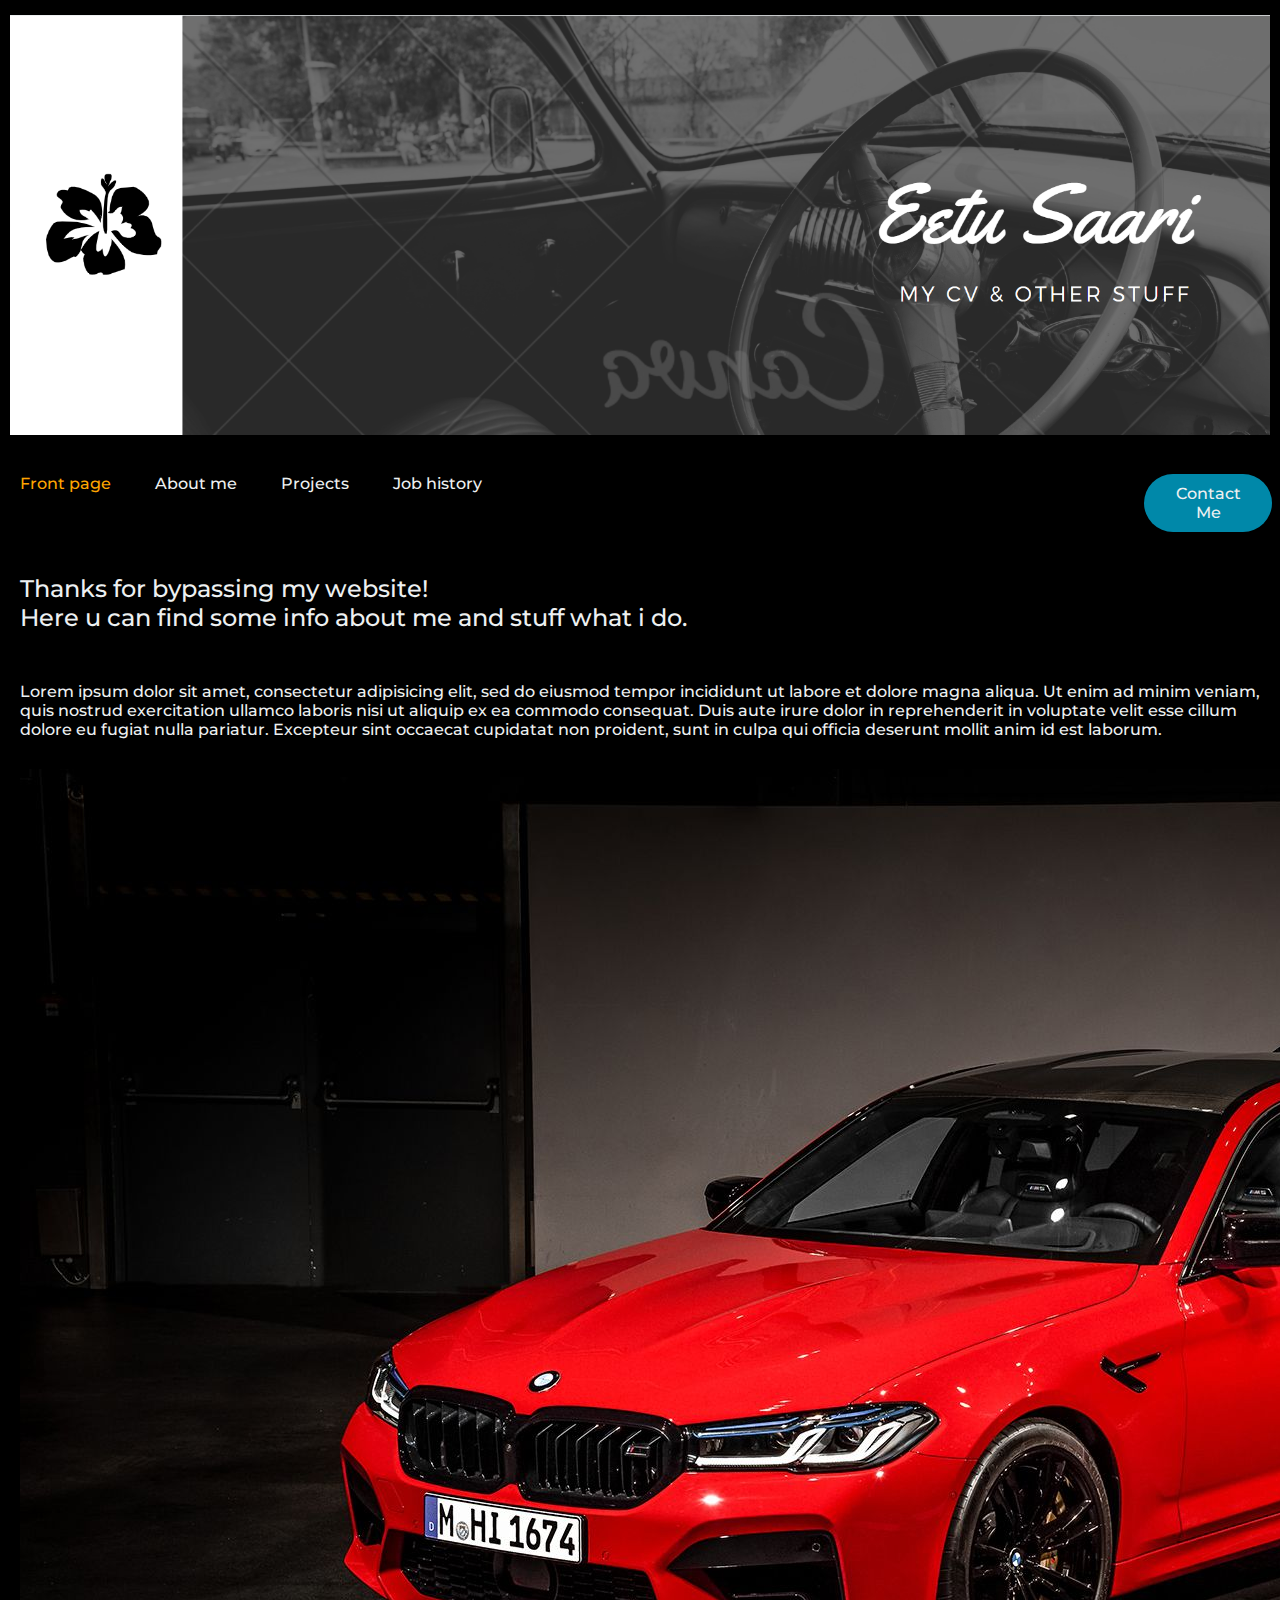
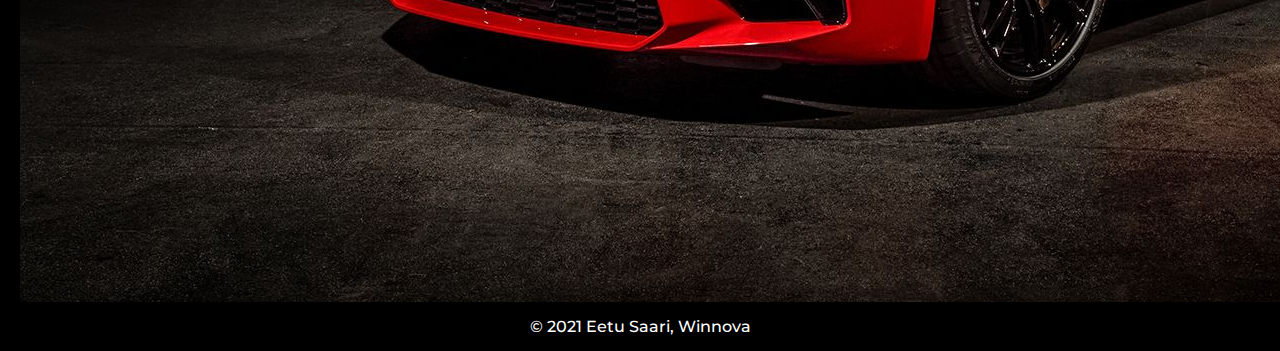
<file: index.html>
<!DOCTYPE html>
<html lang="en" dir="ltr">

  <head>
    <meta charset="utf-8">
    <title>Eetu Saari CV</title>
    <link rel="stylesheet" href="style.css">
    <meta name="description" content="">
    <meta name="viewport" content="width=device-width, intial-scale=1">
  </head>

  <body>
        
        <header>
            <img src="Banner.png" alt="">
        </header> 

  <div id="page-container"> <!--PAGE CONTAINER START(PARENT-ELEMENT)-->
    <div id="content-wrap"> <!--CONTENT WRAP START(CHILD-ELEMENT)-->


        
          <div id="nav-box">

              <a class="cta button" href="contact_me.html">Contact Me</a>
          <nav>
            <ul class="nav_links">
              <li><a class="static" href="index.html">Front page</a></li>
              <li><a href="about_me.html">About me</a></li>
              <li><a href="projects.html">Projects</a></li>
              <li><a href="job_history.html">Job history</a></li>
            </ul>
          </nav>

          
          </div>



    <div class="headline">
    <!--<div class="cont1">-->
      <h2>Thanks for bypassing my website! <br> Here u can find some info about me and stuff what i do.</h2>
    <!--</div>-->
  </div>
  
  <div class="headline">
    <p>Lorem ipsum dolor sit amet, consectetur adipisicing elit, sed do eiusmod
    tempor incididunt ut labore et dolore magna aliqua. Ut enim ad minim veniam,
    quis nostrud exercitation ullamco laboris nisi ut aliquip ex ea commodo
    consequat. Duis aute irure dolor in reprehenderit in voluptate velit esse
    cillum dolore eu fugiat nulla pariatur. Excepteur sint occaecat cupidatat non
    proident, sunt in culpa qui officia deserunt mollit anim id est laborum.</p>
  </div>
  
  <div class="f_page_flex">
    <img src="M5_COMPETITIVE.jpg" alt="">
    <p>The 2021 BMW M5 Competition is, simply put, one of the fastest cars we've ever driven. Not just one of the fastest sedans, either – this thing is up there with McLaren, Ferrari, and Porsche in terms of straight-line speed. And the numbers support it: 60 miles per hour happens in 3.1 seconds, 124 mph happens in 10.8 seconds, and flat out, the M5 Comp will hit about 190 mph – and that’s with electronic limiters. It’s absurd.</p>
    
    <p>The secret to that extraordinary oomph is what's hiding under the hood: BMW's very good twin-turbocharged 4.4-liter V8. That same engine adorns other models like M8 Competition and X5 M Competition – two vehicles we've praised extensively for their abilities off the line – but the M5 Competition is easily our favorite of the bunch.</p>

    <p>Not only is the M5 ridiculously quick, but it's also refined, loaded with tech, and handsome comparatively. Thankfully, BMW decided against the awkward vertical grilles of the new M3 and M4 (even though this schnozz does grow slightly compared to last year). The company does ask quite a lot for its fastest sedan – $111,100 to start – but that feels like a small price to pay for a car this good.</p>
    
  </div>

  <br>
    </div> <!--CONTENT WRAP END-->

              <div id="footer">
                <footer>&copy; 2021 Eetu Saari, Winnova</footer>
              </div>

  </div> <!--PAGE CONTAINER END-->

  </body>
</html>
</file>
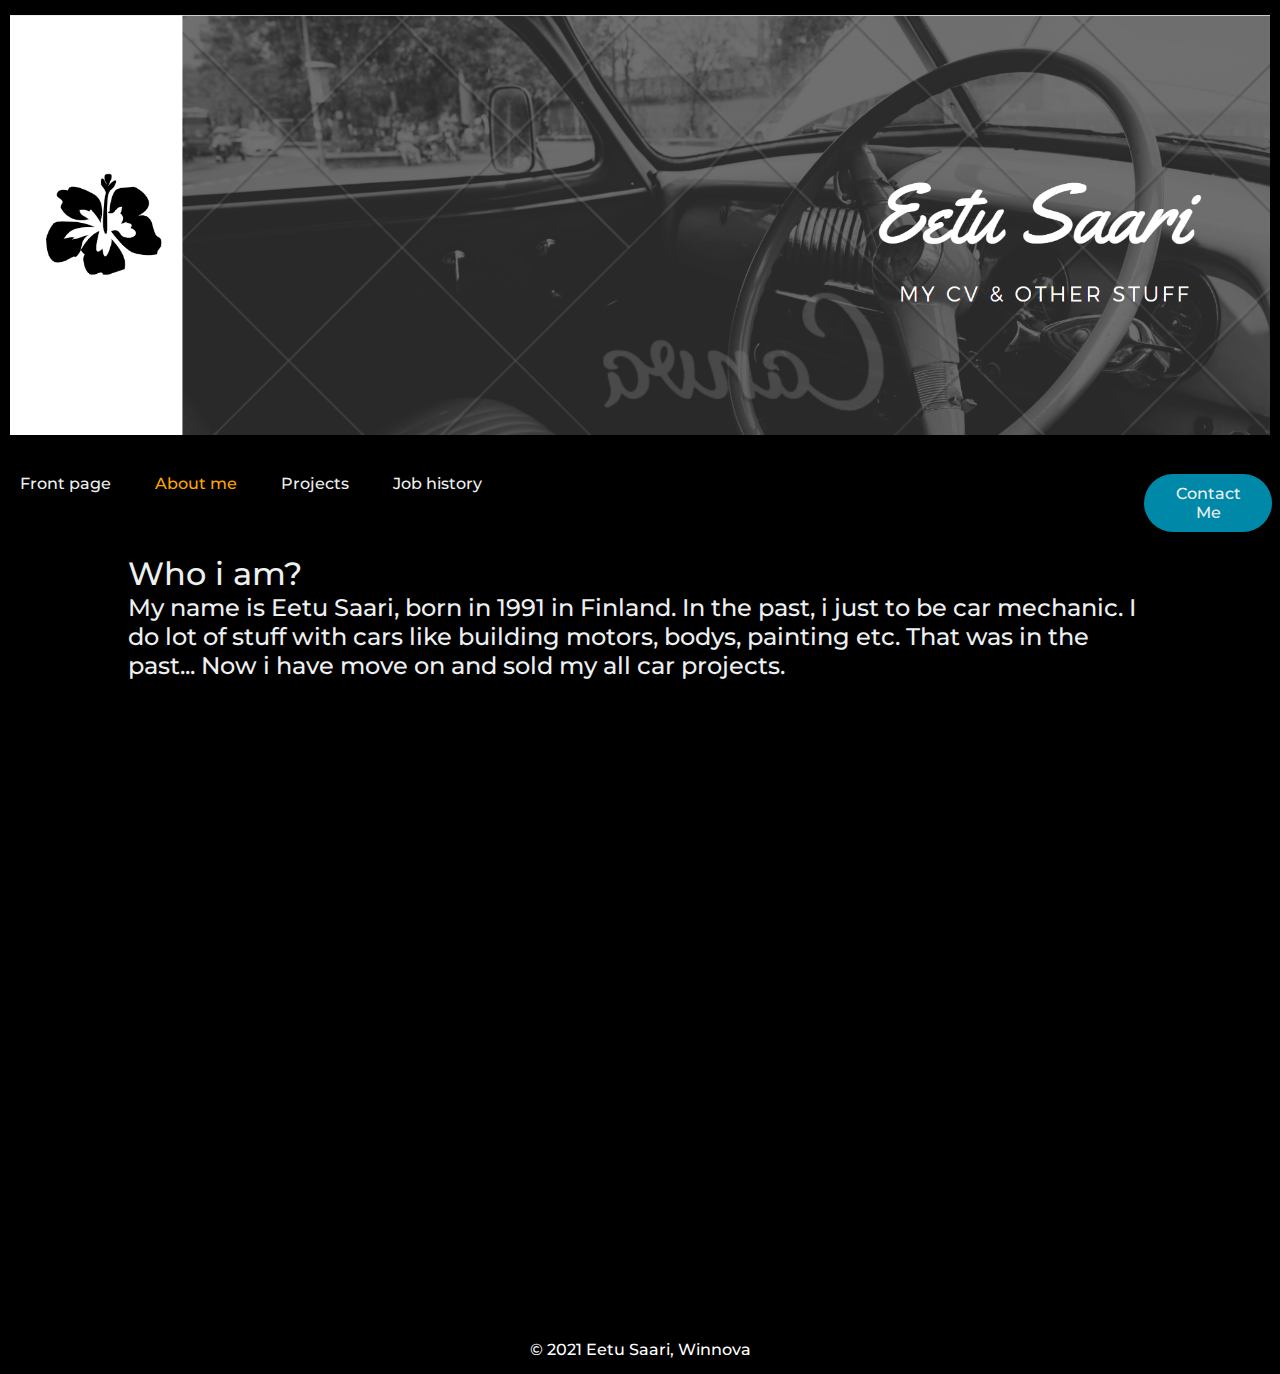
<file: about_me.html>
<!DOCTYPE html>
<html lang="en" dir="ltr">

  <head>
    <meta charset="utf-8">
    <title>Eetu Saari CV</title>
    <link rel="stylesheet" href="style.css">
    <meta name="description" content="">
    <meta name="viewport" content="width=device-width, intial-scale=1">

  </head>

  <body>

        <header>
              <img src="Banner.png" alt="">
        </header>

  <div id="page-container"> <!--PAGE CONTAINER START(PARENT-ELEMENT)-->
    <div id="content-wrap"> <!--CONTENT WRAP START(CHILD-ELEMENT)-->
        
     

        <div id="nav-box">

          <a class="cta button" href="contact_me.html">Contact Me</a>
          <nav>
              <ul class="nav_links">
              <li><a href="index.html">Front page</a></li>
              <li><a class="static" href="about_me.html">About me</a></li>
              <li><a href="projects.html">Projects</a></li>
              <li><a href="job_history.html">Job history</a></li>
            </ul>
          </nav>
        </div>

      <div class="intro">
      <h1>Who i am?</h1>
      <h2>My name is Eetu Saari, born in 1991 in Finland. In the past, i just to be car mechanic. I do lot of stuff with cars like building motors, bodys, painting etc.

      That was in the past... Now i have move on and sold my all car projects.
      </h2>
      </div>

    </div> <!--CONTENT WRAP END-->

              <div id="footer">
                <footer>&copy; 2021 Eetu Saari, Winnova</footer>
              </div>

  </div> <!--PAGE CONTAINER END-->

  </body>
</html>
</file>
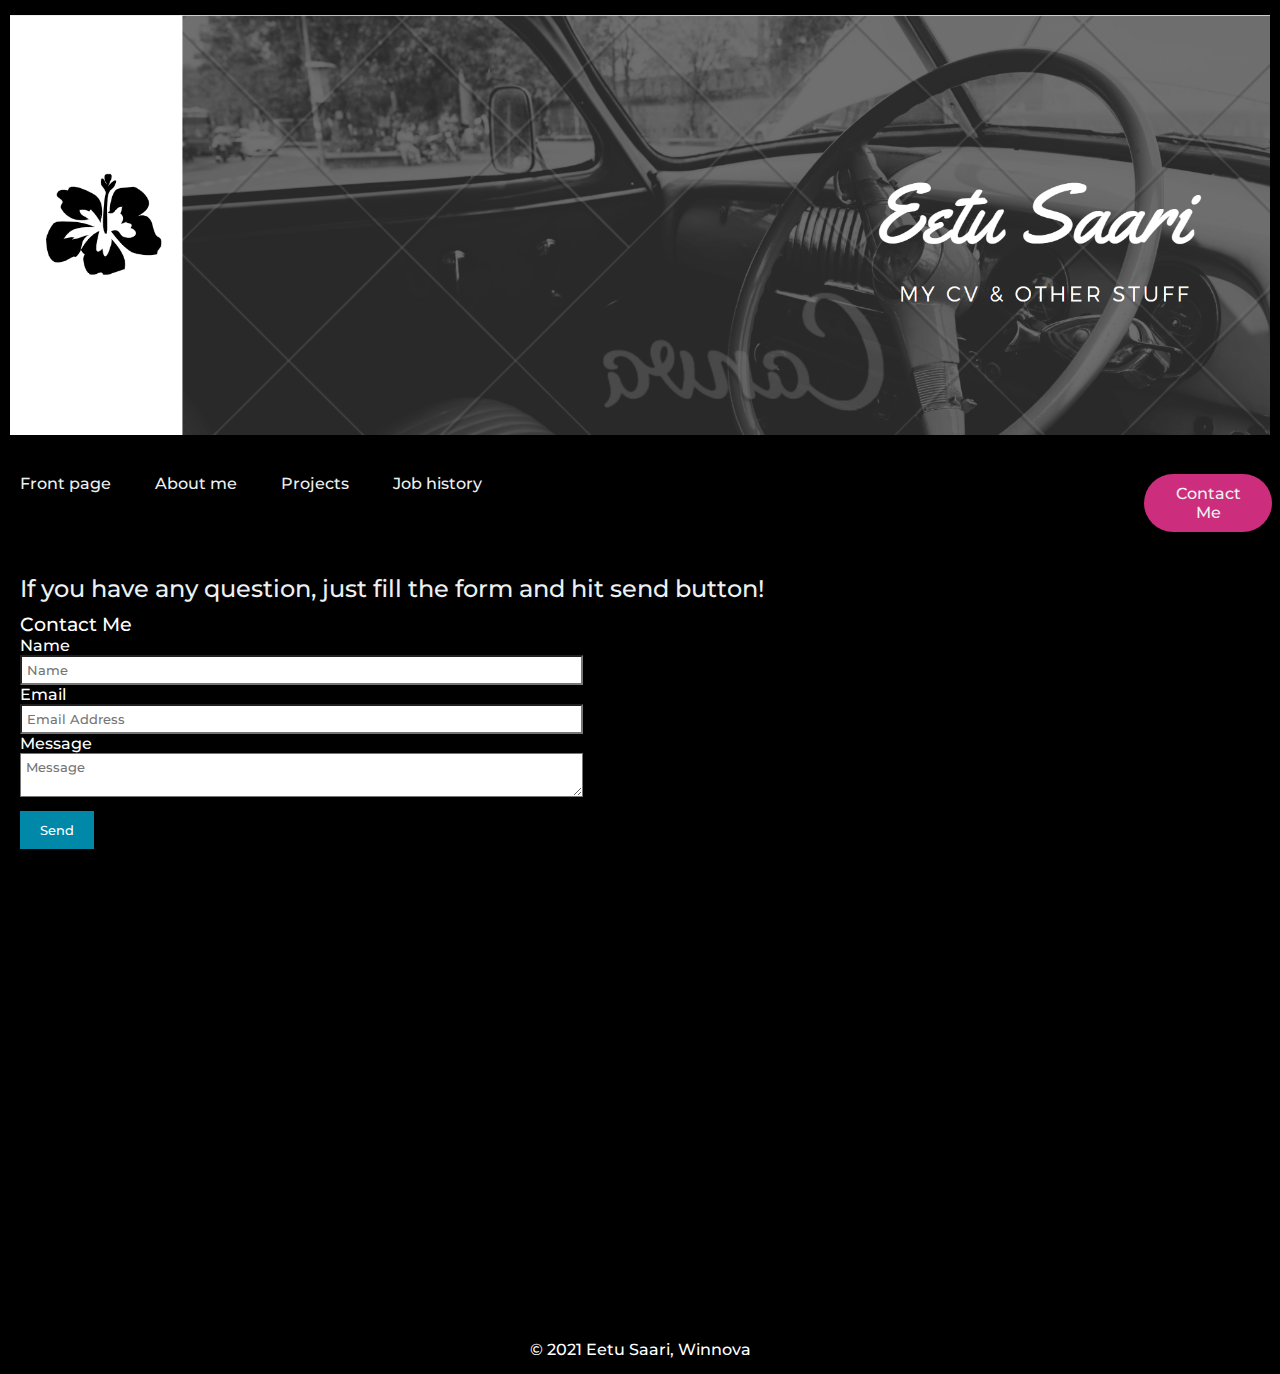
<file: contact_me.html>
<!DOCTYPE html>
<html lang="en" dir="ltr">
  <head>
    <meta charset="utf-8">
    <title>Eetu Saari CV</title>
    <link rel="stylesheet" href="style.css">
    <meta name="description" content="">
    <meta name="viewport" content="width=device-width, intial-scale=1">

  </head>
  
  <body>

      <header>
            <img src="Banner.png" alt="">
      </header>

  <div id="page-container"> <!--PAGE CONTAINER START(PARENT-ELEMENT)-->
    <div id="content-wrap"> <!--CONTENT WRAP START(CHILD-ELEMENT)-->
      
        <div id="nav-box">
          <nav>
            <a class="cta contactbutton button" href="contact_me.html">Contact Me</a>
            <ul class="nav_links">
              <li><a href="index.html">Front page</a></li>
              <li><a href="about_me.html">About me</a></li>
              <li><a href="projects.html">Projects</a></li>
              <li><a href="job_history.html">Job history</a></li>
            </ul>
          </nav>
        </div>
      
      
      <div class="headline">
        <h2>If you have any question, just fill the form and hit send button!</h2>
    <aside id="sidebar">
              <div class="dark">
                <h3>Contact Me</h3>
                <form class="quote">
      						<div>
      							<label>Name</label><br>
      							<input type="text" placeholder="Name">
      						</div>
      						<div>
      							<label>Email</label><br>
      							<input type="email" placeholder="Email Address">
      						</div>
      						<div>
      							<label>Message</label><br>
      							<textarea placeholder="Message"></textarea>
      						</div>
      						<button class="button_1" type="submit">Send</button>
    					</form>
              </div>
            </aside>
        </div>
        
    </div> <!--CONTENT WRAP END-->
              <div id="footer">
                <footer>&copy; 2021 Eetu Saari, Winnova</footer>
              </div>

  </div> <!--PAGE CONTAINER END -->
  </body>
</html>
</file>
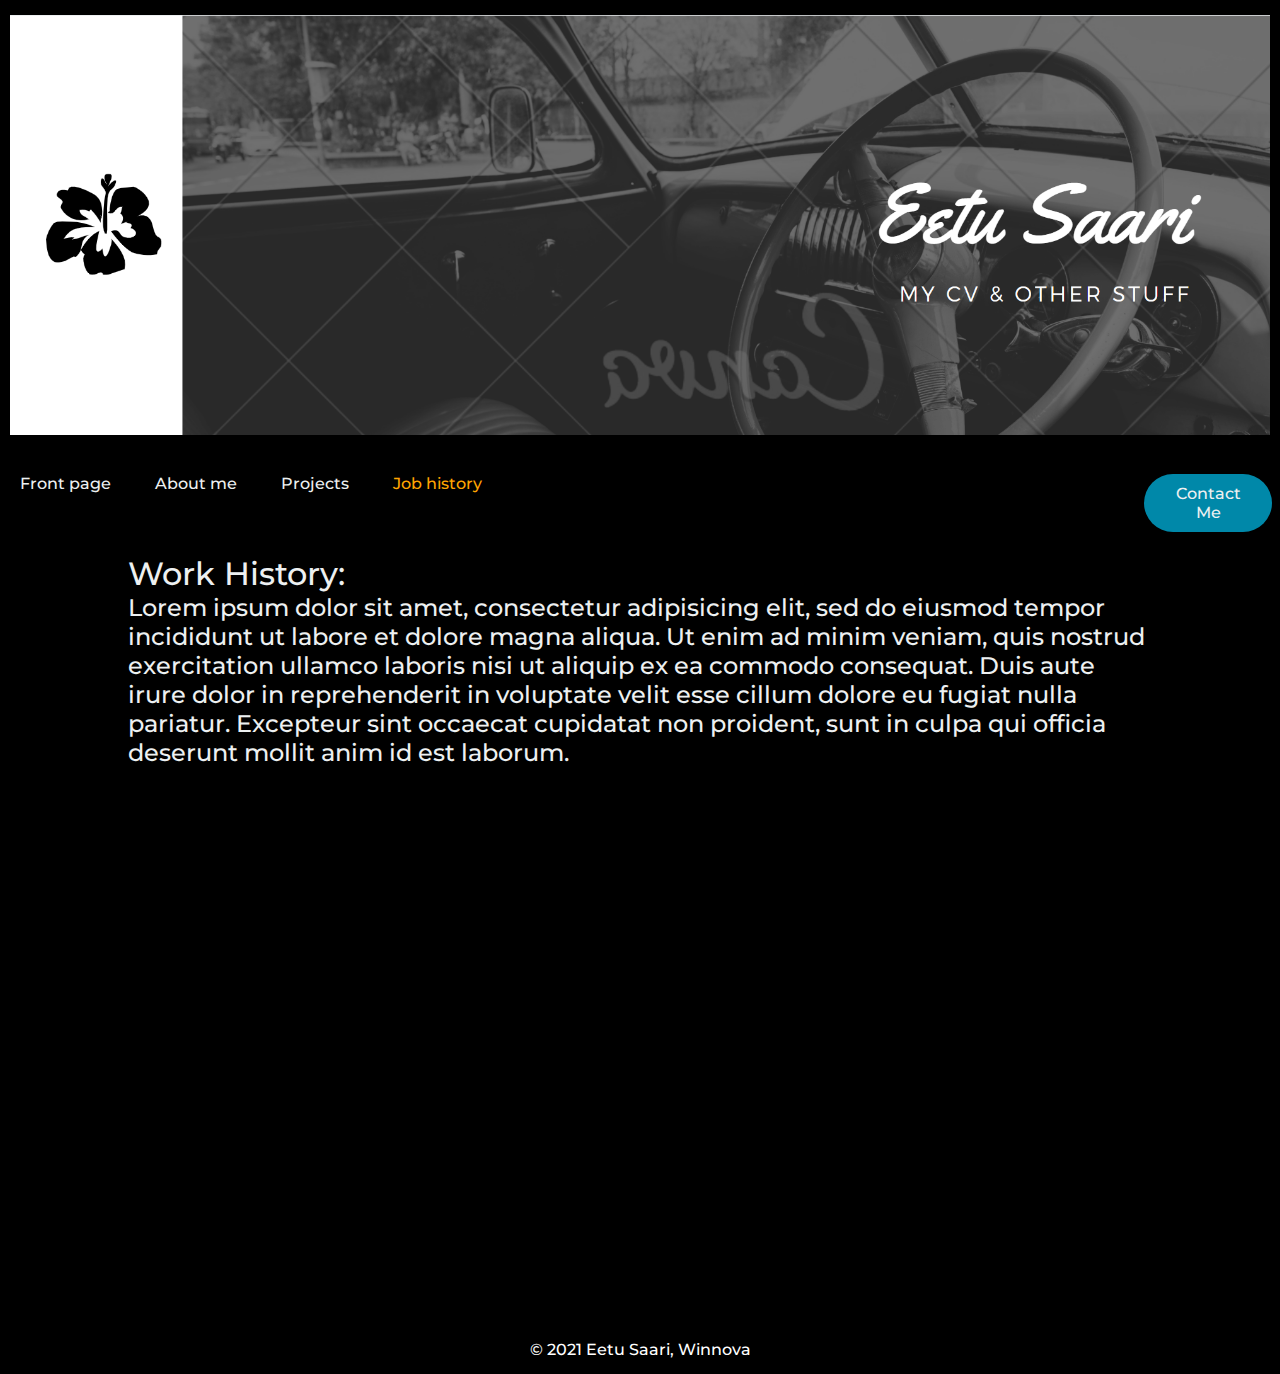
<file: job_history.html>
<!DOCTYPE html>
<html lang="en" dir="ltr">
  <head>
    <meta charset="utf-8">
    <title>Eetu Saari CV</title>
    <link rel="stylesheet" href="style.css">
    <meta name="description" content="">
    <meta name="viewport" content="width=device-width, intial-scale=1">

  </head>
  
  <body>

        <header>
              <img src="Banner.png" alt="">
        </header>

  <div id="page-container"> <!--PAGE CONTAINER START(PARENT-ELEMENT)-->
    <div id="content-wrap"> <!--CONTENT WRAP START(CHILD-ELEMENT)-->
    
       
        <div id="nav-box">

        <a class="cta button" href="contact_me.html">Contact Me</a>
        <nav>
          <ul class="nav_links">
          <li><a href="index.html">Front page</a></li>
          <li><a href="about_me.html">About me</a></li>
          <li><a href="projects.html">Projects</a></li>
          <li><a class="static" href="job_history.html">Job history</a></li>
        </ul>
        </nav>
        </div>

      
   
      <div class="work">
        <h1>Work History:</h1>
        <h2>Lorem ipsum dolor sit amet, consectetur adipisicing elit, sed do eiusmod tempor incididunt ut labore et dolore magna aliqua. Ut enim ad minim veniam, quis nostrud exercitation ullamco laboris nisi ut aliquip ex ea commodo consequat. Duis aute irure dolor in reprehenderit in voluptate velit esse cillum dolore eu fugiat nulla pariatur. Excepteur sint occaecat cupidatat non proident, sunt in culpa qui officia deserunt mollit anim id est laborum.</h2>

      </div>

    </div> <!--CONTENT WRAP END*-->

              <div id="footer">
                <footer>&copy; 2021 Eetu Saari, Winnova</footer>
              </div>

  </div> <!--PAGE CONTAINER END-->
         
  </body>
</html>
</file>
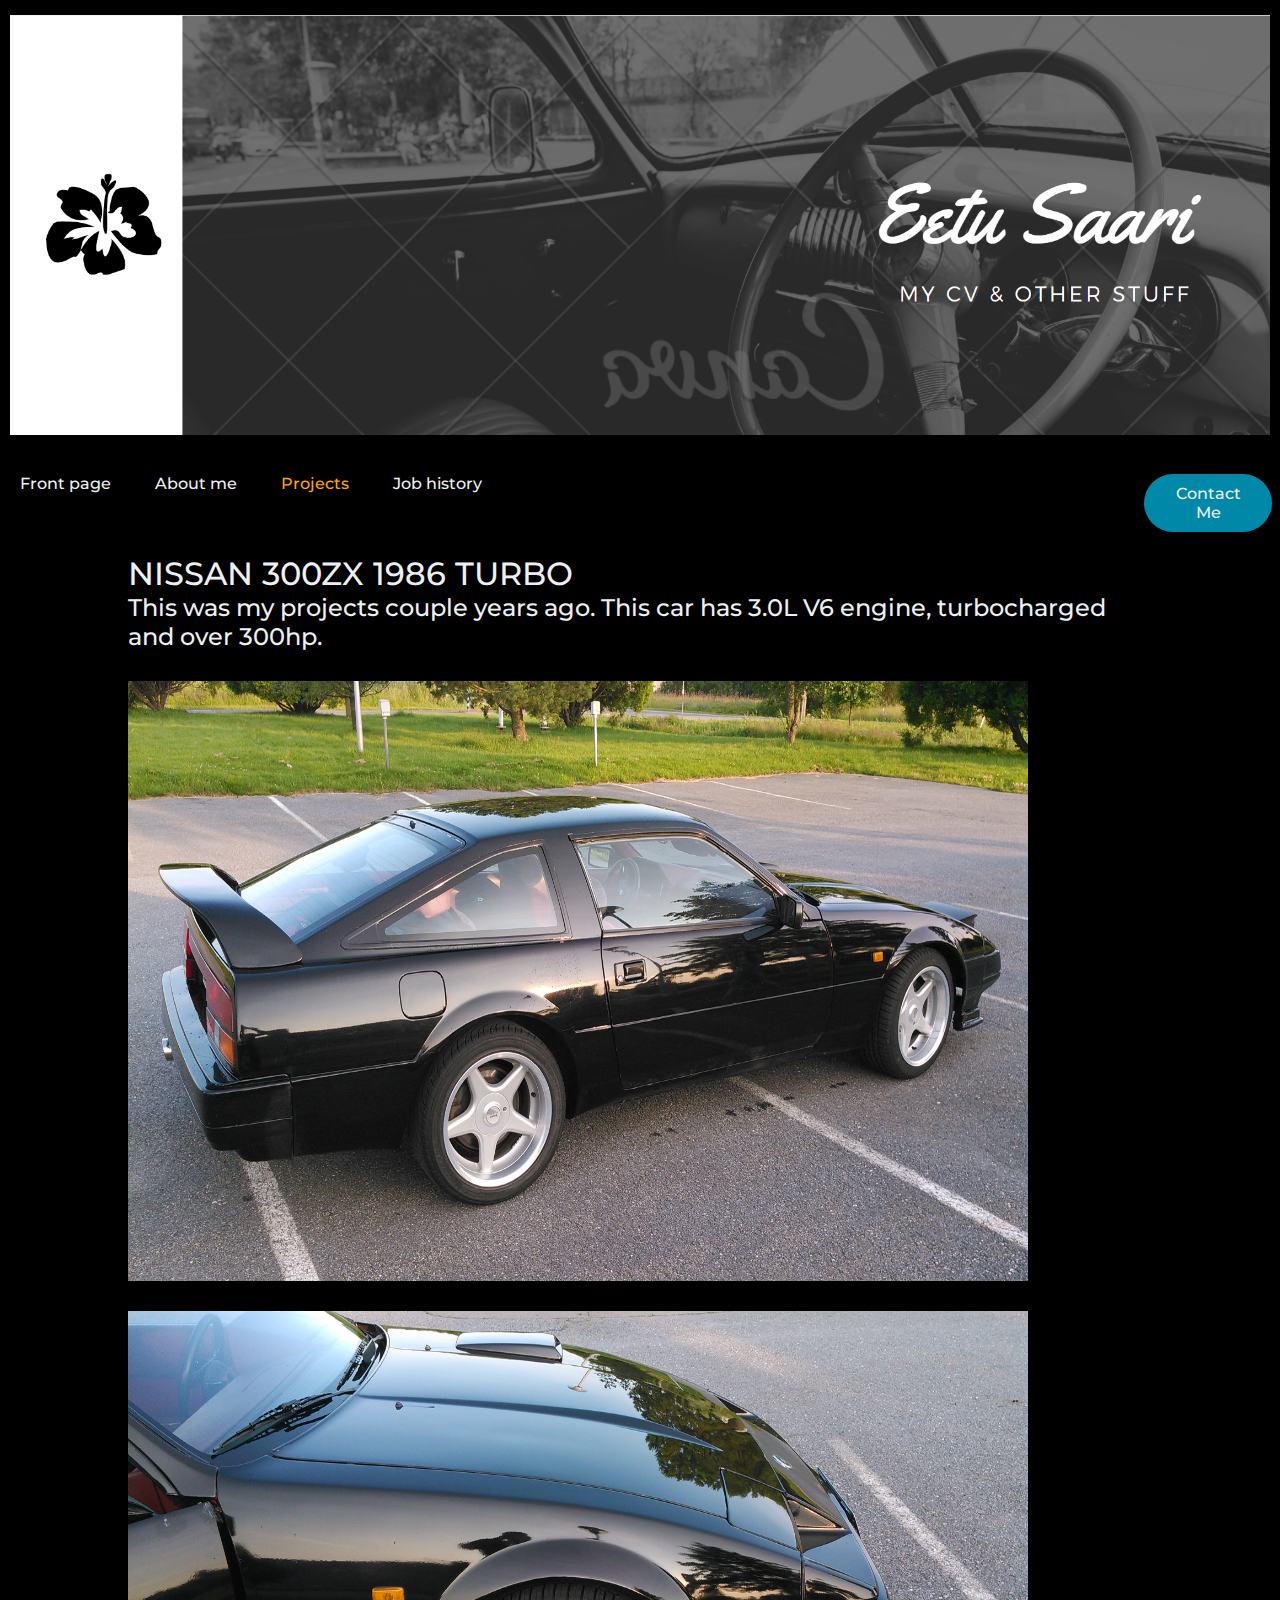
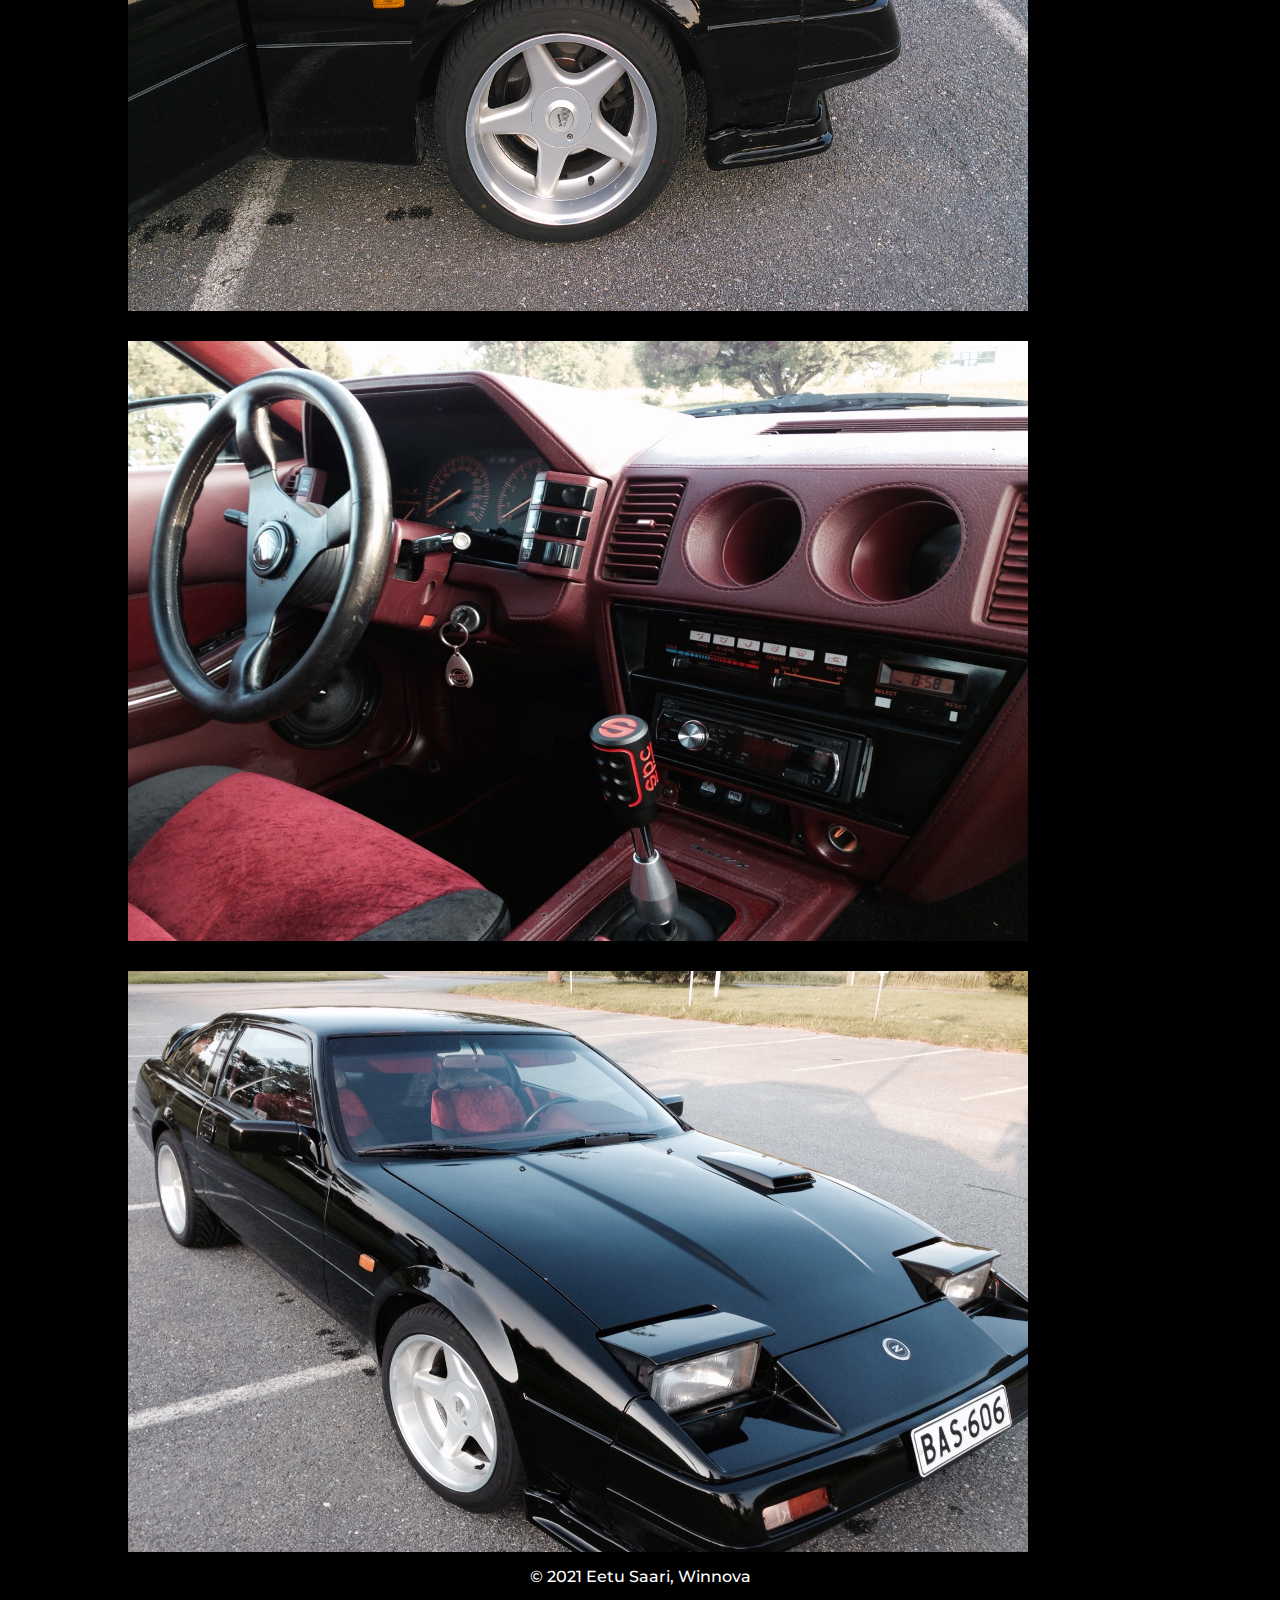
<file: Projects.html>
<!DOCTYPE html>
<html lang="en" dir="ltr">
  <head>
    <meta charset="utf-8">
    <title>Eetu Saari CV</title>
    <link rel="stylesheet" href="style.css">
    <meta name="description" content="">
    <meta name="viewport" content="width=device-width, intial-scale=1">

  </head>

  <body>

        <header>
            <img src="Banner.png" alt="">
        </header>

  <div id="page-container"> <!--PAGE CONTAINER START(PARENT-ELEMENT)-->
    <div id="content-wrap"> <!--CONTENT WRAP START(CHILD-ELEMENT)-->
       
      <div id="nav-box">
      <nav>
        <a class="cta button" href="contact_me.html">Contact Me</a>
        <ul class="nav_links">
          <li><a href="index.html">Front page</a></li>
          <li><a href="about_me.html">About me</a></li>
          <li><a class="static" href="projects.html">Projects</a></li>
          <li><a href="job_history.html">Job history</a></li>
        </ul>
      </nav>
      </div>

      
    
      <div class="projects_img">
      <h1>NISSAN 300ZX 1986 TURBO</h1>
      <h2>This was my projects couple years ago. This car has 3.0L V6 engine, turbocharged and over 300hp.</h2>
      <img src="300zx.jpg" alt="">
      <img src="300zx2.jpg" alt="">
      <img src="8.jpg" alt="">
      <img src="053.jpg" alt="">
      </div>

    </div> <!--CONTENT WRAP END-->

              <div id="footer">
                <footer>&copy; 2021 Eetu Saari, Winnova</footer>
              </div>

  </div> <!--PAGE CONTAINER END-->

  </body>

</html>
</file>
<file: style.css>
@import url('https://fonts.googleapis.com/css2?family=Montserrat:wght@500&display=swap');

* {
  font-family: "Montserrat", sans-serif;
  font-weight: 500;
  box-sizing: border-box;
  margin: 0;
  padding: 0;
  background-color: #000;
}

                /*EI MUUTOKSIA TÄSSÄ! 1.6.2021*/
      /*THIS SECTION IS FOR WRAPPING ALL THE CONTENT ON THE PAGE!*/
#page-container { /*This box goes around everything inside body, except header*/
  position: relative;                
  min-height: 100vh; /*vh - stands for viewheight*/
  

}

/*This box is inside page-container box*/
#content-wrap { /*This is bottom padding that is the height of the footer*/
  /*There is no need to adjust atm*/
}

footer {
    color: #fff;
    padding:15px;
    text-align: center;
    display: block;

}

div#footer{
   position:absolute;
   bottom:0;
   width:100%;
}
        /*CONTENT WRAPPING END*/

h1, h2, p {
  color: #edf0f1;
}

h2 {

}

li, a{
  font-size: 16px;
  /*margin-top: 20px; Disabled 1.6.2021*/
  color: #edf0f1;
  text-decoration: none;
}

header{ /*MUUTOKSIA TÄSSÄ! 1.6.2021*/
  /*float: left;*/ /*If enabled, header dosen't take full space of the X - axel*/
  width: 100%;
  padding: 10px;
  margin-bottom: 15px;

}
 
.nav_links {
  list-style: none;
  float: left;
  width: 70%;

}

.nav_links li {
  display: inline-block;
  padding: 0px 20px;
}

.nav_links li a {
  transition: all 0.3s ease 0s;
}

.nav_links li a:hover {
  color: #0088a9;
}

.button {
  display: inline-block;
  text-align: center;
  float: right;
  width: 10%;
  /*margin-top: 20px; Disabled 1.6.2021*/
  margin-bottom: 20px;
  padding: 10px 25px;
  background-color: rgba(0, 136, 169, 1);
  border: none;
  border-radius: 50px;
  cursor:pointer;
  transition: all 0.3s ease 0s;
  margin-right: 8px; /*Added 1.6.2021*/
}

.button:hover {
  background-color: rgba(255, 56, 155, 0.8);
}

.nav_links .static {
  color: orange;
}


.static {
  color: orange;
}

.contactbutton {
  background-color: rgba(255, 56, 155, 0.8);
}

.intro{
  padding: 30px 10%; /*These aren't necessary, because this forcing text position. Find better solution?*/
}

/* Sidebar */
/*These are the "contact me" form adjustments*/
aside#sidebar{
  width:50%;
  /*margin-top:10px; Disabled 2.6.2021 - Do not do anything??*/
  /*padding: 30px; Adjusted/disabled 2.6.2021*/
}

aside#sidebar .quote input, aside#sidebar .quote textarea{
  background-color: #fff;
  width:90%;
  padding:5px;
}

.dark{
  /*padding:15px; Disabled 2.6.2021*/
  color:#ffffff;
  margin-top:10px;
  margin-bottom:10px;
}

.button_1{
  height:38px;
  background:#0088a9;
  border:0;
  padding-left: 20px;
  padding-right:20px;
  color:#ffffff;
  margin-top: 10px;
}
/* Sidebar End */

.cont1 {
  padding: 10px;
  text-align: left;
  width: 100%;
}

.projects_img img {
  margin-top: 30px;
  width: 900px;
  height: 600px
}

.projects_img {
  padding: 30px 10%;
}

.projects_img img{
  display: flex;
  justify-content: center;
}

.work {
  color: #fff;
  padding: 30px 10%;
}


header img{
  width: 100%;
  margin-top: 5px;
  margin-bottom: 10px;
  float: none;
}

  /*MUOKATTU 1.6.2021*/
/*For some reason, nav-box size was 0 and we have to manually give it to size 50px?*/
#nav-box{
  height: 50px;
}

/*Adjustin the pages "headline" content*/ /*Changes 2.6.2021*/
.headline { /*Added 2.6.2021*/
  margin-top: 50px; /*This gives space between nawbar and where content starts*/
  margin-left: 20px; /*This gives space between content and left wall*/
  margin-right: 8px; /*This adjust spave between content and right wall*/
}

/*front page image and paragrah box content adjustment*/
.f_page_flex {
 margin-top: 30px;
 margin-left: 20px;
 margin-right: 8px;
 display: flex; /*Shows pictures and paragraphs in row by default*/
 gap: 1em;
 /*flex-direction: row; DONT USE BEFORE MEDIA QUERIES ARE PROPERLY SET */

}

/*Front page paragraphs adjustment*/
.f_page_flex p {
  width: 20%;
  /*margin-left: 20px; this has been re-adjusted from f_page_flex -> 1em*/
  text-align: center;

}
/*Front page adjusting end*/

/* Media Queries not working properly
@media screen and (max-width: 768px) {
  .f_page_flex {
    flex-direction: column;
  }
}
*/
</file>
